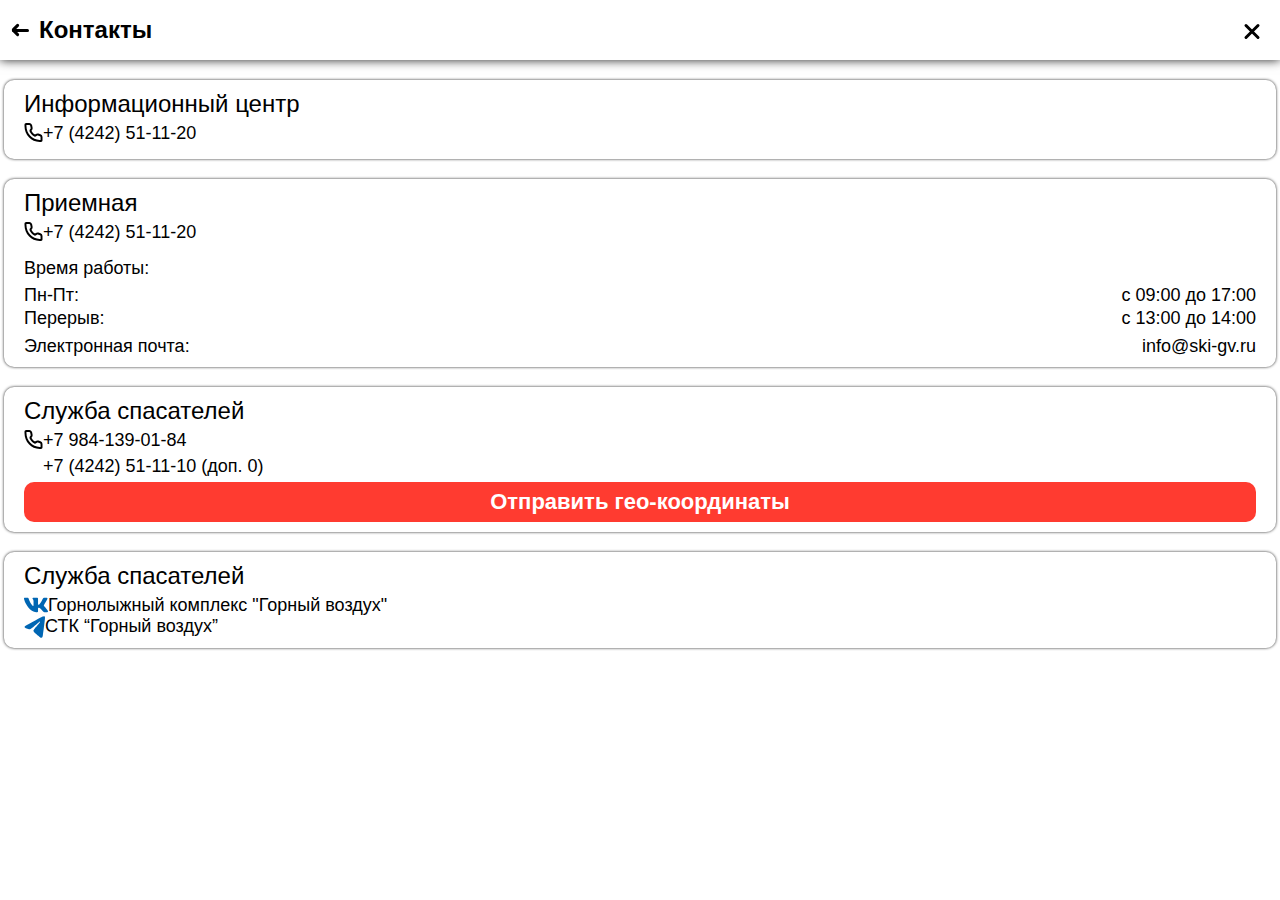
<file: contacts.html>
<!DOCTYPE html>
<html lang="en">
<head>
	<meta charset="UTF-8">
	<meta name="viewport" content="width=device-width, initial-scale=1.0">
	<title>Контакты</title>
	<link rel="stylesheet" href="css/style.css">
	<link rel="stylesheet" href="css/contacts.css">
</head>
<body>
	<header class="header">
			<div class="container header__container">
				<div class="header__main">
					<div class="header__back"><a href="index.html"></a></div>
					<div class="header__title">Контакты</div>
				</div>
				<div class="header__close"><a href="index.html"></a></div>
			</div>
	</header>
	<div class="contacts">
		<div class="container">
			<div class="contacts__container">
				<div class="contact">
					<div class="contact__text">Информационный центр</div>
					<div class="contact__phone">
						<img src="img/contacts/01.svg" alt="" class="contact__icon">
						<a href="tel:+7(4242)51-11-20">+7 (4242) 51-11-20</a>
					</div>
				</div>
				<div class="contact">
					<div class="contact__text">Приемная</div>
					<div class="contact__phone">
						<img src="img/contacts/01.svg" alt="" class="contact__icon">
						<a href="tel:+7(4242)51-11-20">+7 (4242) 51-11-20</a>
					</div>
					<div class="contact__time">
						<span>Время работы:</span>
						<ul class="contact__list">
							<li><span>Пн-Пт:</span><span>с 09:00 до 17:00</span></li>
							<li><span>Перерыв:</span><span>с 13:00 до 14:00</span></li>
						</ul>
					</div>
					<div class="contact__email"><span>Электронная почта:</span><a href="mailto:info@ski-gv.ru">info@ski-gv.ru</a></div>
				</div>
				<div class="contact">
					<div class="contact__text" id="sos">Служба спасателей</div>
					<div class="contact__phone">
						<img src="img/contacts/01.svg" alt="" class="contact__icon">
						<div class="contact__links">
							<a href="tel:+7 984-139-01-84">+7 984-139-01-84</a>
							<a href="tel:+7(4242)51-11-10">+7 (4242) 51-11-10 (доп. 0)</a>
						</div>
					</div>
					<div class="contact__button"><a href="https://ski-gv.ru/infocenter/sos/#">Отправить гео-координаты</a></div>
				</div>
				<div class="contact">
					<div class="contact__text">Служба спасателей</div>
					<div class="contact__socials">
						<a href="https://vk.com/gorny_vozdukh"><img src="img/contacts/02.svg" alt="" class="contact__icon">Горнолыжный комплекс "Горный воздух"</a>
						<a href="https://t.me/gorny_vozdukh"><img src="img/contacts/03.svg" alt="" class="contact__icon">СТК “Горный воздух”</a>
					</div>
				</div>
			</div>
		</div>
	</div>
</body>
</html>
</file>
<file: css/style.css>
*, *:before, *:after {
	padding: 0;
	margin: 0;
	box-sizing: border-box;
	font-family: Roboto, "Helvetica Neue", Helvetica, sans-serif;
}
ul {
	list-style: none;
}

html, body, .wrapper {
	width: 100%;
	height: 100%;
	/*overflow: hidden;*/
}
.container {
	width: 100%;
	padding: 0 4px 0 4px;
}

.sos {
	position: absolute;
	right: 15px;
	bottom: 15px;
	width: 50px;
	height: 50px;
	border-radius: 50%;
	display: flex;
	justify-content: center;
	align-items: center;
	background: linear-gradient(to right bottom, #FF3B30, #CA0000);
}
.sos a {
	text-decoration: none;
	color: #fff;
	font-weight: bold;
}

.header {
	padding: 16px 8px 16px 8px;
	box-shadow: 0 0 10px #222;
	margin-bottom: 10px;
}
.header__container {
	display: flex;
	align-items: center;
	gap: 14px;
}
.header__back a {
	display: block;
	width: 17px;
	height: 3px;
	background-color: #000;
	position: relative;
	border-radius: 20px;
}
.header__back a:before,
.header__back a:after {
	content: '';
	width: 9px;
	height: 3px;
	background-color: #000;
	border-radius: 20px;
	position: absolute;
	transform: rotate(-45deg);
	top: -2.5px;
	left: -1px;
}
.header__back a:after {
	transform: rotate(45deg);
	top: 2.5px;
}
.header__title {
	font-size: 24px;
	font-weight: bold;
}

.weather {
	color: #fff;
	font-size: 18px;
	margin-bottom: 10px;
}
.weather__card {
	display: flex;
	flex-direction: column;
	gap: 15px;
	background: linear-gradient(to right bottom, #001ABB, #AB00C7);
	border-radius: 20px;
	padding: 10px 5px;
	width: 100%;
	height: 100%;
	padding-bottom: 20px;
}
.weather__main {
	display: flex;
}
.weather__info {}
.weather__status {
	margin-bottom: 5px;
}
.weather__text {}
.weather__temp {
	font-size: 100px;
}
.weather__wind {}
.weather__icon {
	width: 100%;
}
.weather__icon img {
	object-fit: contain;
	width: 100%;
	height: 100%;
}
.weather__down {
	display: flex;
	justify-content: space-evenly;
	margin-bottom: 5px;
}
.weather__info-card {
	margin: 0 auto;
	text-align: center;
}

.services {}
.services__container {
	display: flex;
	justify-content: space-around;
}
.service a {
	display: block;
	text-decoration: none;
	color: #0066B3;
	border-radius: 10px;
	padding: 7px;
	box-shadow: 0 0 5px #222;
	height: 100%;
	display: flex;
	flex-direction: column;
	justify-content: space-between;
	width: 100%;
}
.service__icon {}
.service__text {}
</file>
<file: css/contacts.css>
.header__container {
	display: flex;
	justify-content: space-between;
	padding-right: 30px;
}
.header__main {
	display: flex;
	align-items: center;
	gap: 10px;
}
.header__close a {
	position: relative;
	display: block;
}
.header__close a:before,
.header__close a:after {
	content: '';
	position: absolute;
	width: 20px;
	height: 3px;
	border-radius: 20px;
	background-color: #000;
	transform: rotate(45deg);
}
.header__close a:after {
	transform: rotate(-45deg);
}

.contacts {
	margin-top: 20px;
}
.contacts__container {}
.contact {
	text-decoration: none;
	color: #000;
	border-radius: 10px;
	padding: 7px;
	box-shadow: 0 0 3px #222;
	height: 100%;
	display: flex;
	flex-direction: column;
	justify-content: space-between;
	font-size: 18px;
	padding: 10px 20px;
	margin-bottom: 20px;
}
.contact__text {
	font-size: 24px;
	margin-bottom: 5px;
}
.contact__phone {
	display: flex;
	align-items: start;
}
.contact__links {
	display: flex;
	flex-direction: column;
}
.contact__icon {}
.contact__phone a {
	text-decoration: none;
	color: #000;
	margin-bottom: 5px;
}

.contact__time {
	margin-top: 10px;
}
.contact__list {
	margin: 5px 0;
}
.contact__list li {
	display: flex;
	justify-content: space-between;
	line-height: 1.3;
}
.contact__email {
	display: flex;
	justify-content: space-between;
}
.contact__email a {
	color: #000;
	text-decoration: none;
}
.contact__socials {
	display: flex;
	flex-direction: column;
}
.contact__socials a {
	text-decoration: none;
	color: #000;
	display: flex;
	align-items: center;
}
.contact__button {
	width: 100%;
	height: 40px;
	background-color: #FF3B30;
	border-radius: 10px;
	display: flex;
	justify-content: center;
	align-items: center;
}
.contact__button a {
	text-decoration: none;
	color: #fff;
	font-weight: bold;
	font-size: 22px;
}
</file>
